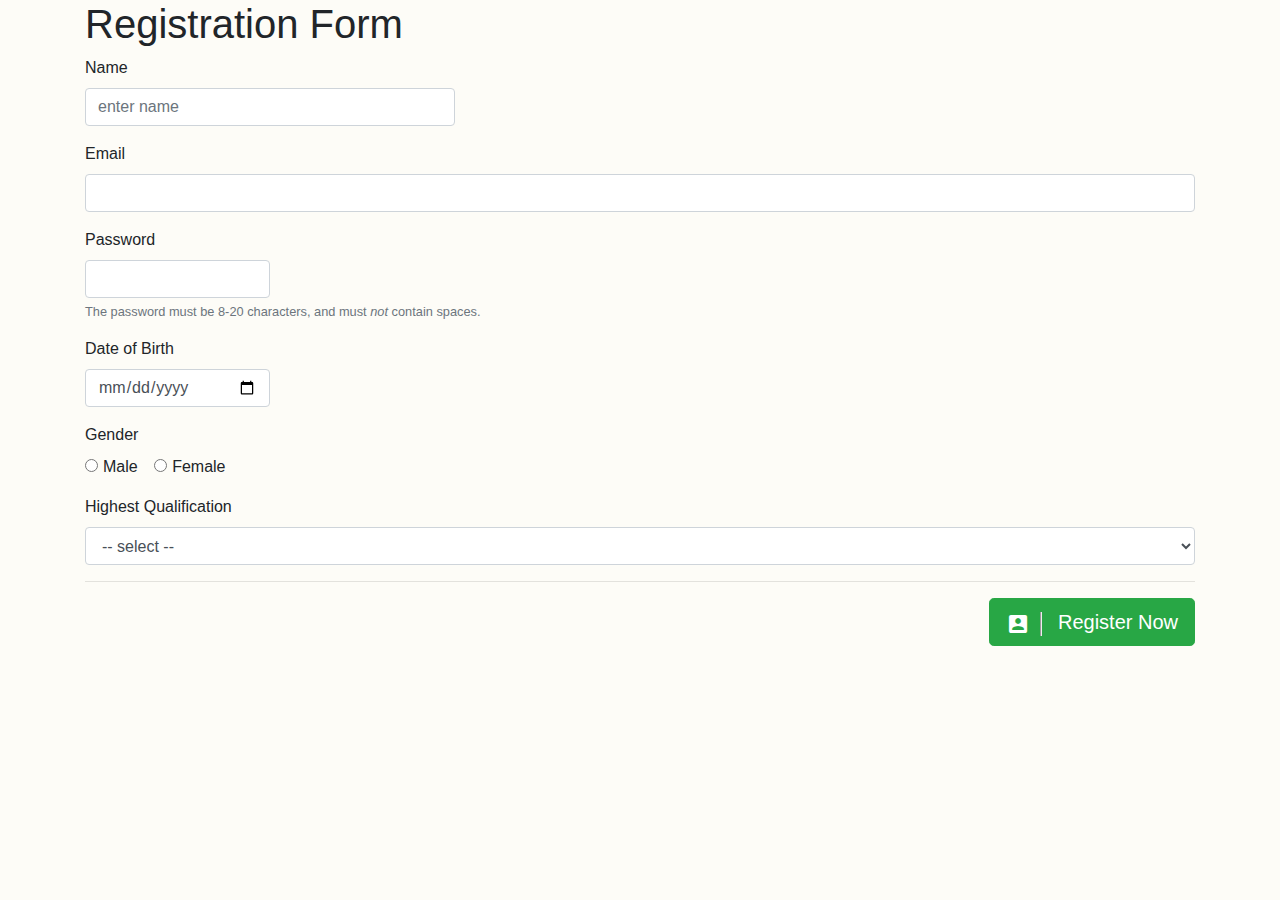
<file: HTML_CSS_JS/jQueryBootstrap4/index.html>
<!doctype html>
<html>

<head>
	<title>jQuery Form Validation</title>

	<link rel="stylesheet" href="css/bootstrap.4.1.3.min.css">
	<link rel="stylesheet" href="https://fonts.googleapis.com/icon?family=Material+Icons">
	<link rel="stylesheet" href="css/site.css">

	<!-- for list of Material Icons: https://material.io/tools/icons/?style=baseline -->

	<script src="js/jquery.3.3.1min.js"></script>
	<script src="js/popper.1.14.3.min.js"></script>
	<script src="js/bootstrap.4.1.3.min.js"></script>
	<script src="js/validate.js"></script>
</head>

<body>

	<div class="container">

		<h1>Registration Form</h1>

		<form id="Form1" name="Form1" method="GET" class="needs-validation" novalidate>
			<div class="form-group">
				<label for="tbName">Name</label>
				<input id="tbName" name="tbName" type="text" class="form-control col-4" required="required"
					maxlength="50" placeholder="enter name" />
				<div class="invalid-feedback">
					Please enter your name.
      			</div>
      			<div class="valid-feedback">
      				Looks good!
      			</div>
			</div>
			<div class="form-group">
				<label for="tbEmail">Email</label>
				<input id="tbEmail" name="tbEmail" type="email" class="form-control" required="required"
					maxlength="60" />
				<div class="invalid-feedback">
					Please enter a valid email address
				</div>
			</div>
			<div class="form-group">
				<label for="tbPassword">Password</label>
				<input id="tbPassword" name="tbPassword" type="password" class="form-control col-2" required="required"
					maxlength="20" />
				<div class="invalid-feedback">
					Please enter password
				</div>
				<span class="form-text small text-muted">
					The password must be 8-20 characters, and must <em>not</em> contain spaces.
                </span>
			</div>
			<div class="form-group">
				<label for="tbDOB">Date of Birth</label>
				<input id="tbDOB" name="tbDOB" type="date" class="form-control col-2" required="required"
					maxlength="20" />
				<div class="invalid-feedback">
					Please enter your date of birth
				</div>
			</div>

			<div class="form-group">
				<label for="rdoGender">Gender</label>
				<br />
				<div class="form-check-inline">
					<label class="form-check-label">
						<input type="radio" class="form-check-input" name="optGender" value="M">Male
					</label>
				</div>
				<div class="form-check-inline">
					<label class="form-check-label">
						<input type="radio" class="form-check-input" name="optGender" value="F">Female
					</label>
				</div>
			</div>

			<div class="form-group">
                <label for="ddlQualification">Highest Qualification</label>
                <select id="ddlQualification" name="ddlQualification" required="required"
                	class="form-control">
                  <option value="">-- select --</option>
                  <option value="PG">Post-Graduate</option>
                  <option value="G">Graduate</option>
                  <option value="UG">Under Graduate</option>
                </select>
                <div class="invalid-feedback">
                	Please selected your highest qualification.
                </div>
			</div>
			<hr />
			<div class="form-group">
				<button type="submit" class="btn btn-success btn-lg float-right">
					<span class="material-icons">account_box</span>
					Register Now
				</button>
			</div>
		</form>
	</div>

</body>

</html>
</file>
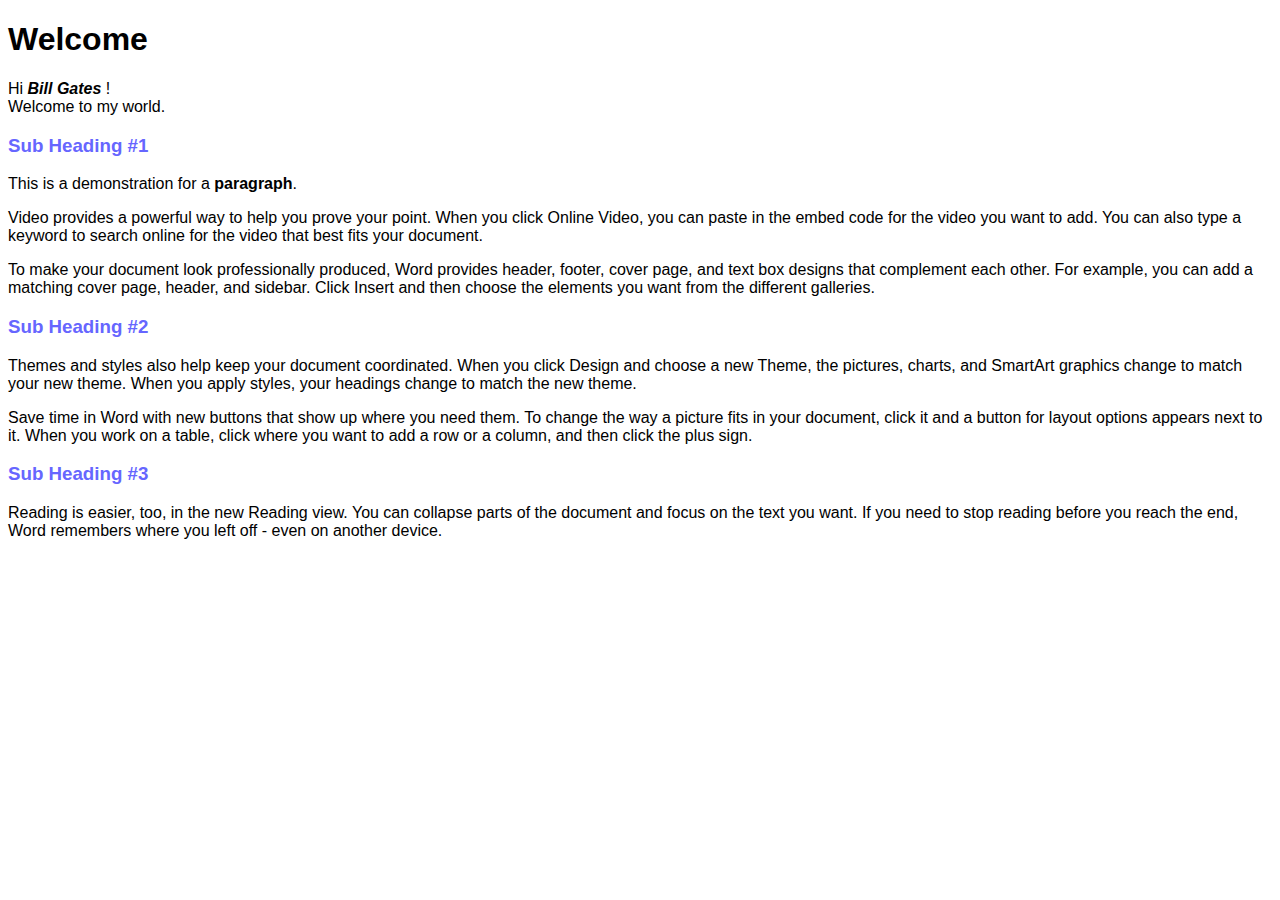
<file: HTML_CSS_JS/Demo01.html>
<!doctype html>
<html>
	<head>
		<title>My First Demo</title>
		<link rel="stylesheet" href="Demo02.css" />
	</head>
	<body>
		<h1>Welcome</h1>

		<p>
			Hi <b><i> Bill Gates </i></b>!
			<br />  
			Welcome to my world.
		</p>

		<h3><font color="#6666FF">Sub Heading #1</font></h3>

		<p>This is a demonstration for a <b>paragraph</b>.</p>

		<p>
			Video provides a powerful way to help you prove your point. When you click Online Video, you can paste in the embed code for the video you want to add. You can also type a keyword to search online for the video that best fits your document.
		</p>

		<p>
			To make your document look professionally produced, Word provides header, footer, cover page, and text box designs that complement each other. For example, you can add a matching cover page, header, and sidebar. Click Insert and then choose the elements you want from the different galleries.
		</p>

		<h3><font color="#6666FF">Sub Heading #2</font></h3>
		<p>
			Themes and styles also help keep your document coordinated. When you click Design and choose a new Theme, the pictures, charts, and SmartArt graphics change to match your new theme. When you apply styles, your headings change to match the new theme.
		</p>

		<p>
			Save time in Word with new buttons that show up where you need them. To change the way a picture fits in your document, click it and a button for layout options appears next to it. When you work on a table, click where you want to add a row or a column, and then click the plus sign.
		</p>

		<h3><font color="#6666FF">Sub Heading #3</font></h3>

		<p>
			Reading is easier, too, in the new Reading view. You can collapse parts of the document and focus on the text you want. If you need to stop reading before you reach the end, Word remembers where you left off - even on another device.
		</p>

	</body>
</html>
</file>
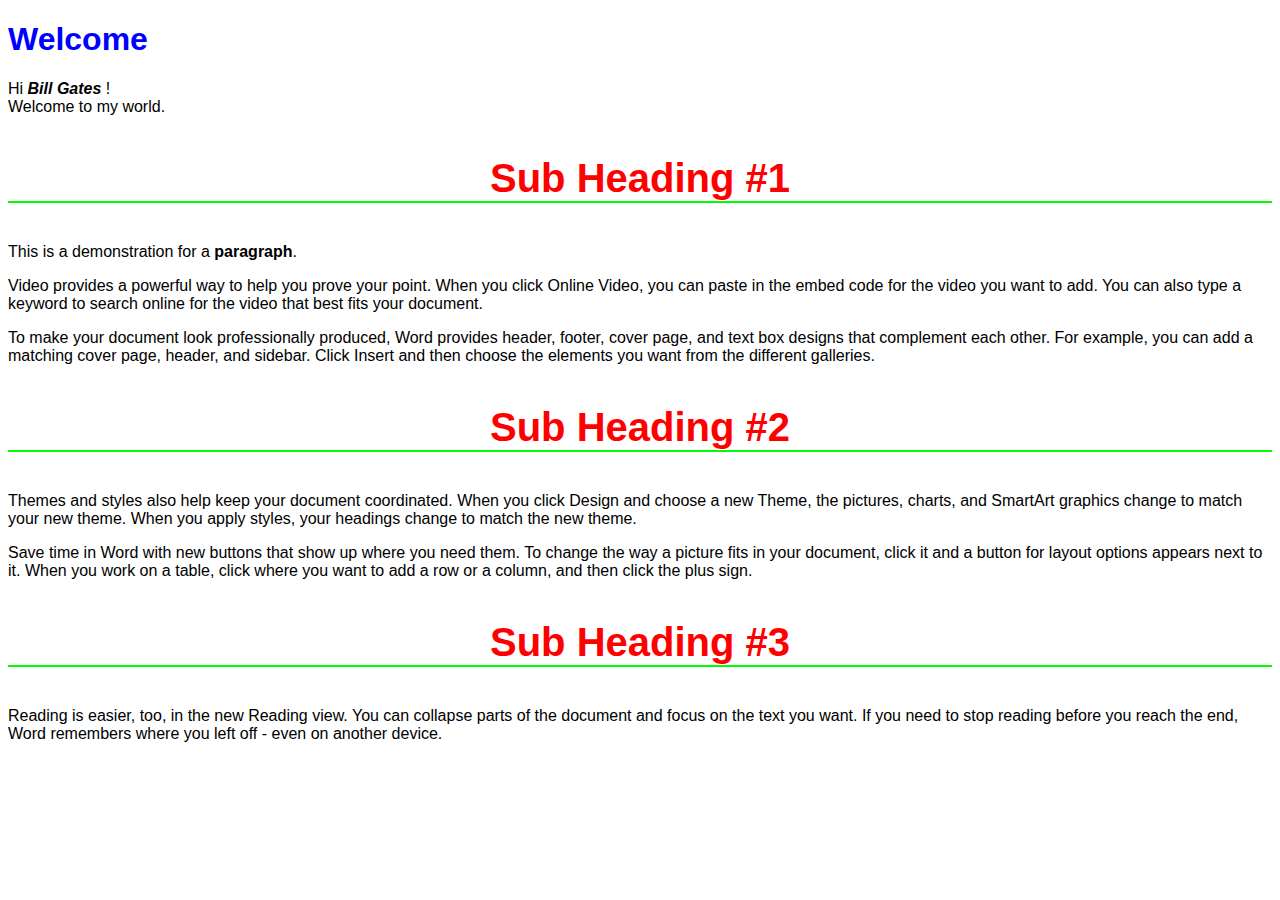
<file: HTML_CSS_JS/Demo02.html>
<!doctype html>
<html>
	<head>
		<title>My First Demo</title>
		<link rel="stylesheet" href="Demo02.css" />
		<style>
			/* CSS Styles defined in the HEAD Element */
			h3 {
				font-size: 2.5em;
				color: #ff0000;
				font-family: 'Brush Script MT', 'Arial';
				border-bottom: 2px solid #00ff00;
				text-align: center;
			}
		</style>
	</head>
	<body>
		<!-- example of inline style -->
		<h1 style="color:#0000FF">Welcome</h1>

		<p>
			Hi <b><i> Bill Gates </i></b>!
			<br />  
			Welcome to my world.
		</p>

		<!-- example of CSS style -->
		<h3>Sub Heading #1</h3>

		<p>This is a demonstration for a <b>paragraph</b>.</p>

		<p>
			Video provides a powerful way to help you prove your point. When you click Online Video, you can paste in the embed code for the video you want to add. You can also type a keyword to search online for the video that best fits your document.
		</p>

		<p>
			To make your document look professionally produced, Word provides header, footer, cover page, and text box designs that complement each other. For example, you can add a matching cover page, header, and sidebar. Click Insert and then choose the elements you want from the different galleries.
		</p>

		<h3>Sub Heading #2</h3>
		<p>
			Themes and styles also help keep your document coordinated. When you click Design and choose a new Theme, the pictures, charts, and SmartArt graphics change to match your new theme. When you apply styles, your headings change to match the new theme.
		</p>

		<p>
			Save time in Word with new buttons that show up where you need them. To change the way a picture fits in your document, click it and a button for layout options appears next to it. When you work on a table, click where you want to add a row or a column, and then click the plus sign.
		</p>

		<h3>Sub Heading #3</h3>

		<p>
			Reading is easier, too, in the new Reading view. You can collapse parts of the document and focus on the text you want. If you need to stop reading before you reach the end, Word remembers where you left off - even on another device.
		</p>

	</body>
</html>
</file>
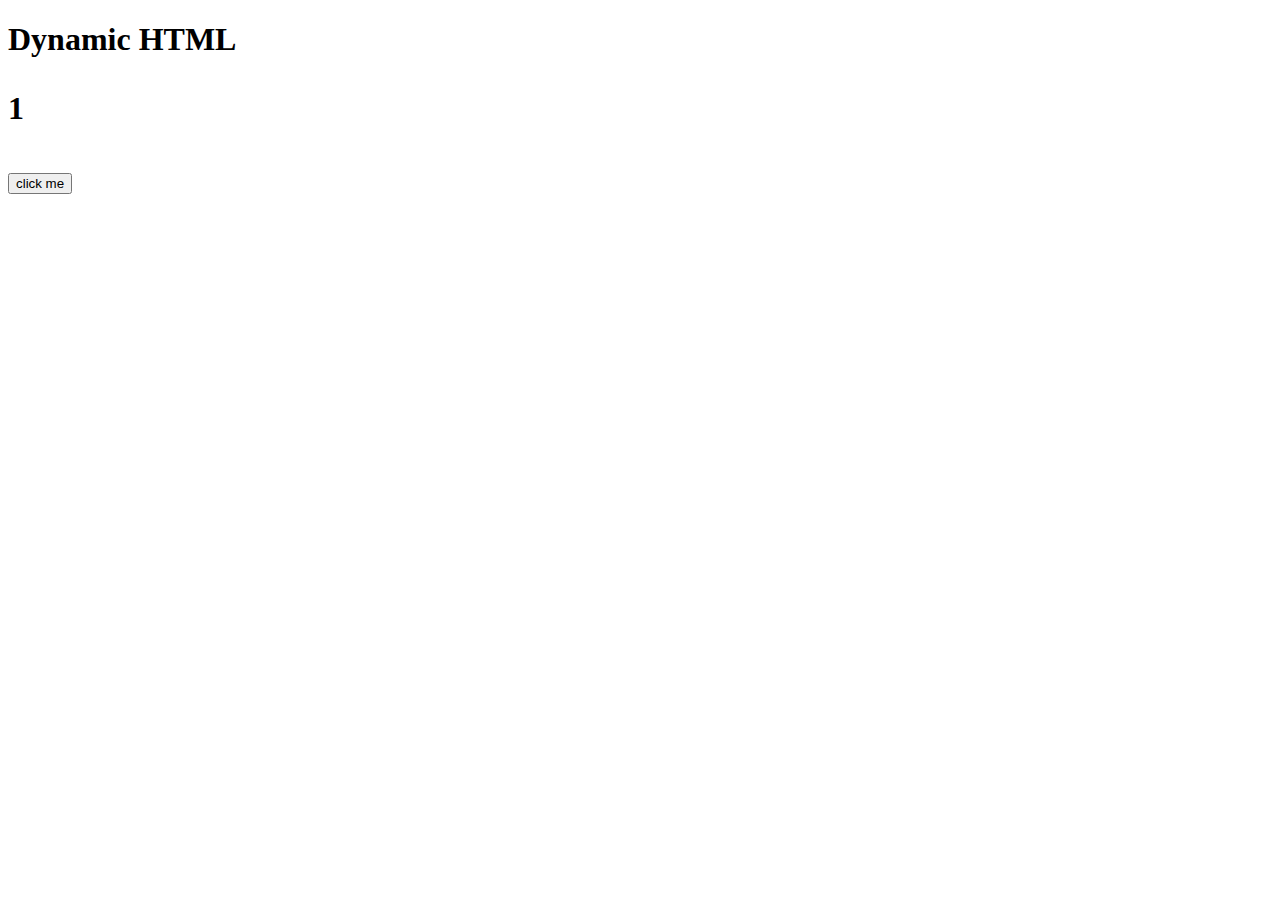
<file: HTML_CSS_JS/Demo03_dhtml.html>
<!doctype HTML>
<html>
	<head>

		<style>
		</style>

	</head>
	<body>

		<h1>Dynamic HTML</p>

		<p id="p1">1</p>

		<input type="button" value="click me" onclick="clickMe()" >

		<script type="text/javascript">
			function clickMe() {
				let i = document.getElementById('p1').innerText;

				window.document.getElementById('p1').innerHTML = parseInt(i) + 1;
			}
		</script>
	</body>
</html>
</file>
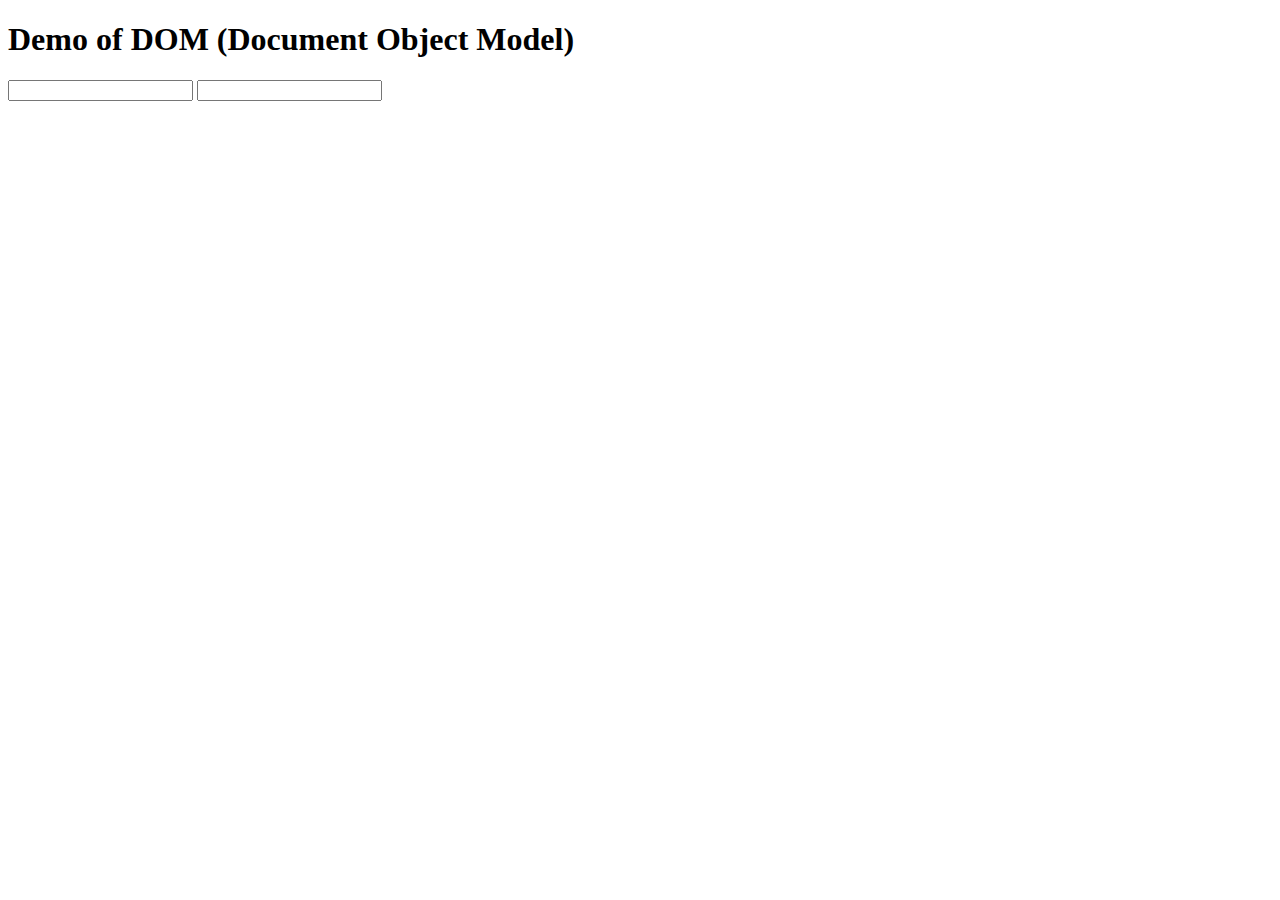
<file: HTML_CSS_JS/Demo04_object.html>
<!doctype HTML>
<html>
	<head>
		<title>Demo of DOM</title>
	</head>
	<body>
		<h1>Demo of DOM (Document Object Model)</h1>

		<input type="text" id="txtName" name="txtName"  onChange="fCheckIfEmpty('txtName')"/>
		<input type="text" id="txtAge" name="txtAge"    onChange="fCheckIfEmpty2(this)" />

		<script type="text/javascript">

			function fCheckIfEmpty(txt) {
				if( document.getElementById(txt).value == ''){
					alert('cannot be empty');
				}
			}

			function fCheckIfEmpty2(txt) {
				if (txt.value = '') {
					alert('cannot be empty');
				}
			}


			function Employee(id, name) {
				this.ID = id;
				this.Name = name;

				this.Work = function() {
					alert('Employee ' + this.Name + ' is working today');
				};
			}

			var obj = new Employee(10, 'First employee');

			alert( 'Employee ID: ' + obj.ID + ', Name = ' + obj.Name );
			obj.Work();

		</script>

	</body>
</html>
</file>
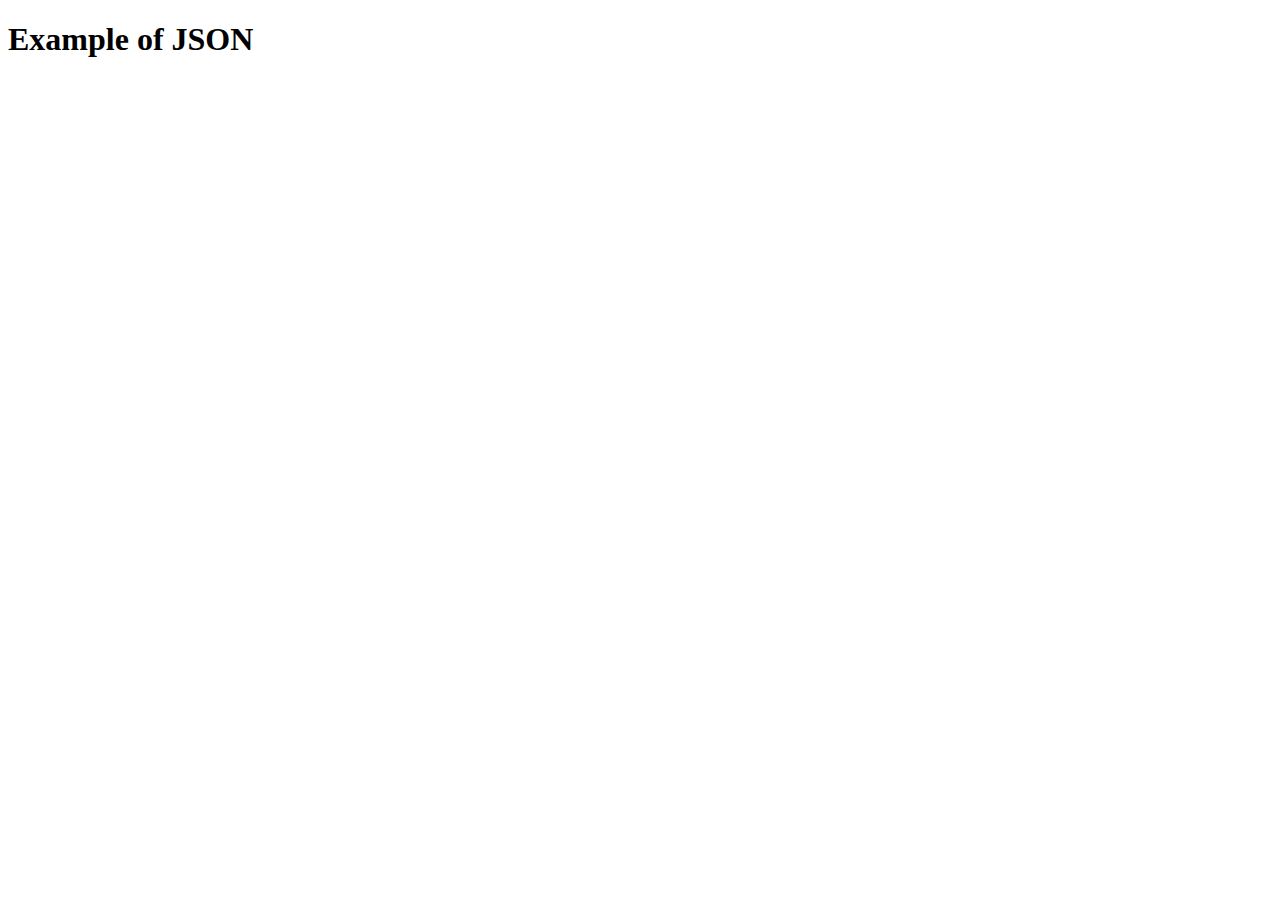
<file: HTML_CSS_JS/Demo05_object.html>
<!doctype HTML>
<html>
	<head>
		<title>Demo of JSON</title>
	</head>
	<body>

		<h1>Example of JSON</h1>

		<script type="text/javascript">

			var obj = {
				'ID' : 10,
				'Name' : 'First Employee',

				'Work': function() {
							alert('Employee ' + this.Name + ' is working today');
						}
			};

			alert( 'Employee ID: ' + obj.ID + ', Name = ' + obj.Name );
			obj.Work();

		</script>

	</body>
</html>
</file>
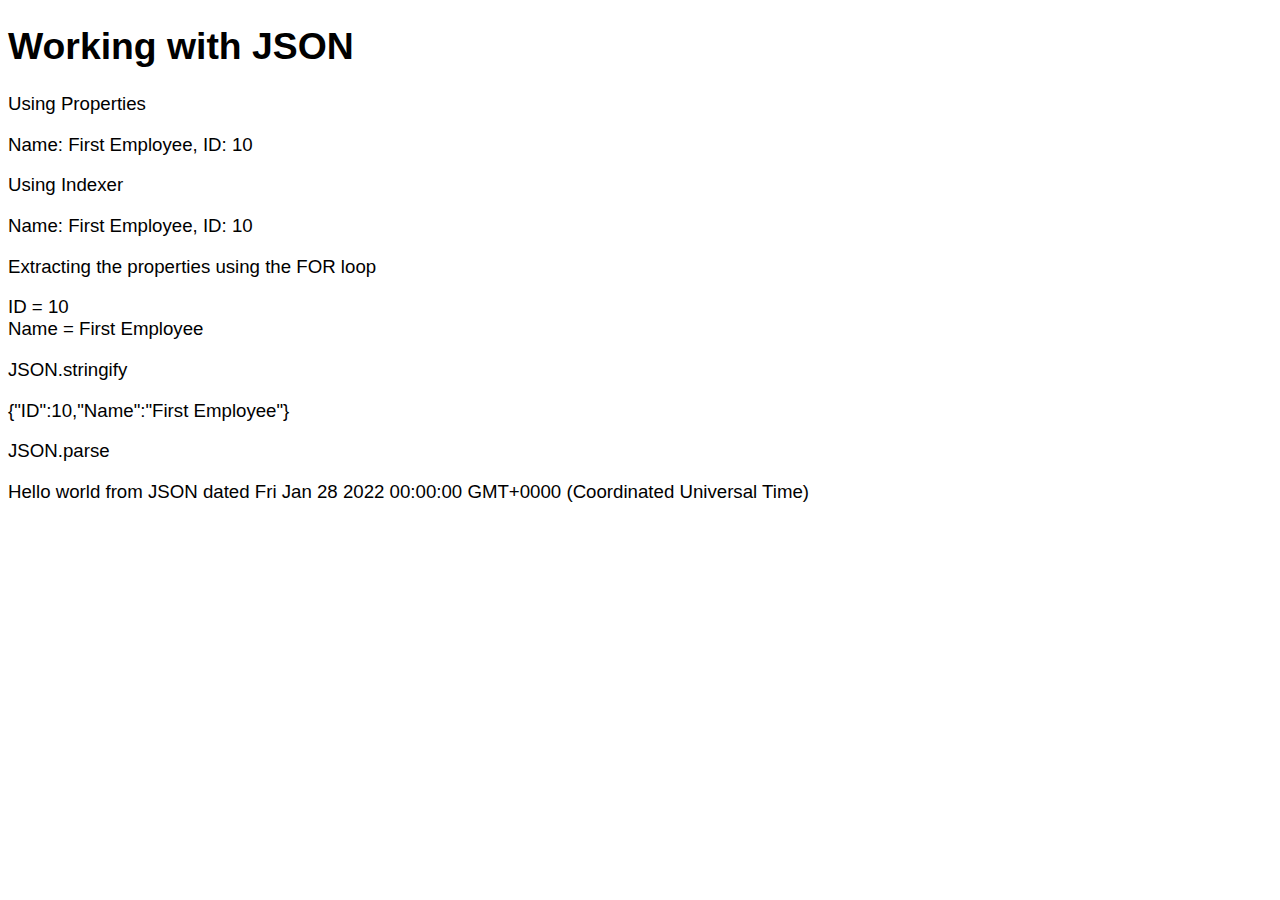
<file: HTML_CSS_JS/Demo06_object.html>
<!doctype HTML>
<html>
	<head>
			<title>Example of JSON</title>
			<style>
				body {
					font-family: Consolas, Arial;
					font-size: 14pt;
				}
			</style>
	</head>
	<body>

		<h1>Working with JSON</h1>

		<p>Using Properties</p>
		<p id='p1'></p>

		<p>Using Indexer</p>
		<p id='p2'></p>

		<p>Extracting the properties using the FOR loop</p>
		<p id='p3'></p>

		<p>JSON.stringify</p>
		<p id='p4'></p>

		<p>JSON.parse</p>
		<p id="p5"></p>


		<script type="text/javascript">

			var emp = {
				"ID" : 10,
				"Name" : 'First Employee'
			};

			document.getElementById('p1').innerHTML
				= 'Name: ' + emp.Name + ', ID: ' + emp.ID;

			document.getElementById('p2').innerHTML
				= 'Name: ' + emp['Name'] + ', ID: ' + emp['ID'];

			let txt = '';
			for( let p in emp ) {
				txt += p + ' = ' + emp[p] + '<br />'
			}
			document.getElementById('p3').innerHTML = txt;


			let str = JSON.stringify(emp);
			document.getElementById('p4').innerHTML = str;

			// str = { "Greeting": "Hello world from JSON", "PublishDate" : "2022-01-28" };		// JSON OBJECT
			str = '{ "Greeting": "Hello world from JSON", "PublishDate" : "2022-01-28" }';		    // stringified version of the JSON

			let obj = JSON.parse(str);
			document.getElementById('p5').innerHTML = obj.Greeting + ' dated ' + new Date(obj.PublishDate);

		</script>

	</body>
</html>
</file>
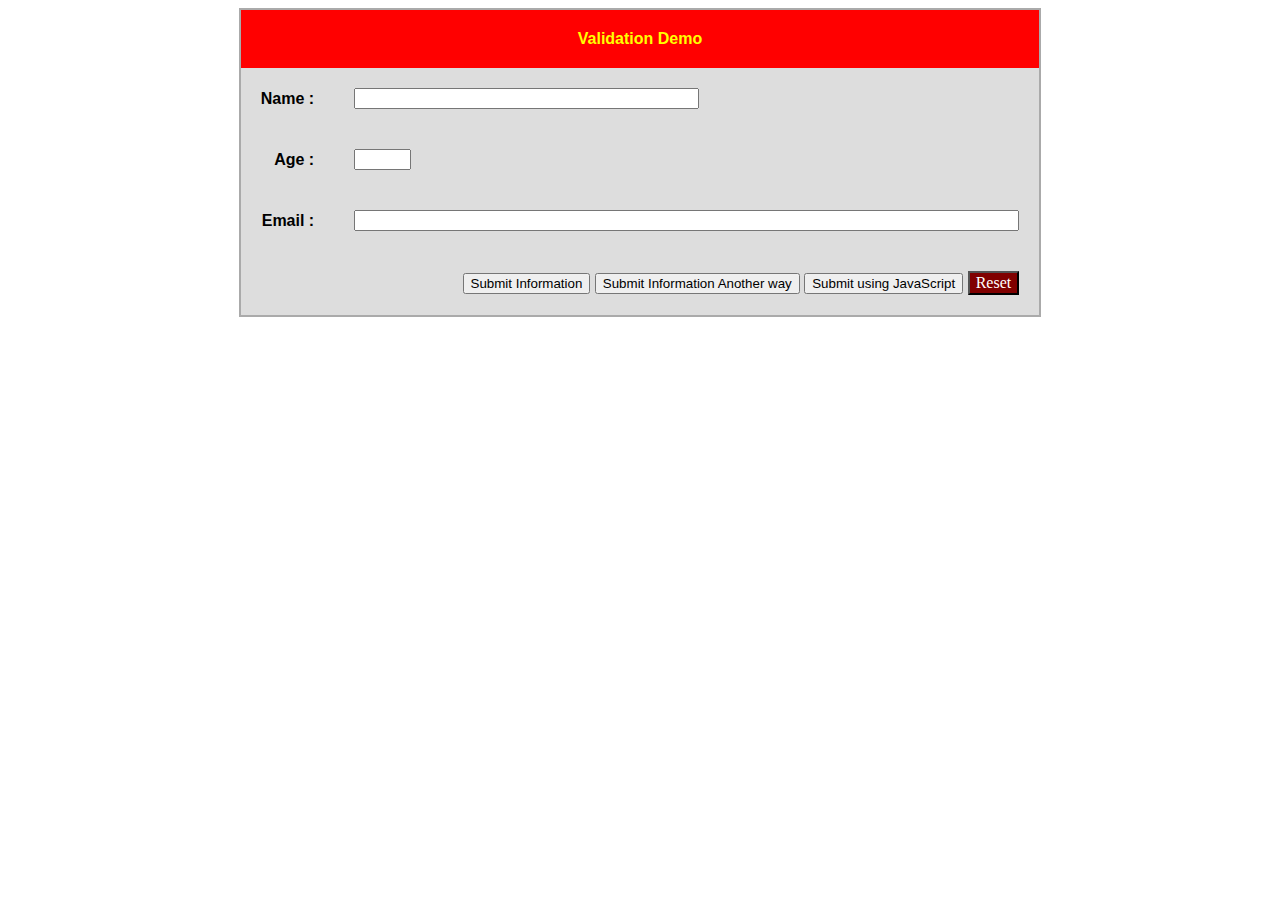
<file: HTML_CSS_JS/Demo07_FormValidation.html>
<html>
	<head>
		<title>Demo of Form Validation</title>
		<style>
			<!--
				#Table1
				{
					border-top: 2px solid #AAAAAA;
					border-left: 2px solid #AAAAAA;
					border-bottom: 2px solid #AAAAAA;
					border-right: 2px solid #AAAAAA;
					font-family: Verdana, Arial;
					font-size: 12pt;
				}

				#TableHeading
				{
					background-color: #FF0000;
					color: #FFFF00;
					font-weight: bold;
				}

				#btnSubmit, #btnReset
				{
					font-family: Verdana;
					font-size: 12pt;
					background-color: #800000;
					color: #FFFFFF;
				}

				.err
				{
					color: #FF0000;
					font-weight: bold;
				}
			-->
		</style>
		<script language="JavaScript" type="text/javascript">
			<!--
				function fCheckRequired( txtBox, errSpan )
				{
					var isValid = false;
					if( txtBox.value == "" )
					{
						errSpan.innerText = "*";
					}
					else
					{
						errSpan.innerText = "";
						isValid = true;
					}
					return isValid;
				}

				function fValidateAge()
				{
					var isValid = fCheckRequired( document.getElementById('txtAge'), document.getElementById('errAge') );
					if( ! isValid )
					{
						errAge.innerText = "Age cannot be empty";
					}
					else
					{
						// var nAge = parseInt( document.getElementById('txtAge' ).value;

						var nAge = parseInt(window.document.Form1.txtAge.value);
						if( isNaN(nAge) )
						{
							errAge.innerText = "Age has to be a number.";
							isValid = false;
						}
						else
						{
							if( nAge >= 18 && nAge <= 65 )
							{
								errAge.innerText = "";
								isValid = true;
							}
							else
							{
								errAge.innerText = "Valid Age is between 18 and 65.";
								isValid = false;
							}
						}
					}
					return isValid;
				}

				function fValidateName()
				{
					var isValid = fCheckRequired( window.document.Form1.txtName, document.getElementById('errName') );
					return isValid;
				}

				function fValidateAll()
				{
					var isValidName, isValidAge;
					isValidName = fValidateName();
					isValidAge = fValidateAge();
					return( isValidName && isValidAge );
				}

				function fClearAll()
				{
					errName.innerText = "";
					errAge.innerText = "";
				}
				function fSubmitMe()
				{
					window.document.Form1.submit();
				}
			// -->
		</script>
	</head>
	<body>
		<form id="Form1" name="Form1" onSubmit="JavaScript:return fValidateAll();" >
			<table id="Table1" border="0" cellpadding="20" cellspacing="0"
				       align="center" bgcolor="#DDDDDD">
				<tr>
					<th id="TableHeading" colspan="2">Validation Demo</th>
				</tr>
				<tr>
					<th align="right">Name :</th>
					<td align="left">
						<input type="text" id="txtName" name="txtName"
						            size="40" maxlength="50"
						            onchange="JavaScript: fValidateName();" />
						<span id="errName" class="err"></span>
					</td>
				</tr>
				<tr>
					<th align="right">Age :</th>
					<td align="left">
						<input type="text" id="txtAge" name="txtAge"
						            size="4" maxlength="2"
						            onchange="JavaScript:fValidateAge();" />
						<span id="errAge" class="err"></span>
					</td>
				</tr>
				<tr>
					<th align="right">Email :</th>
					<td align="left">
						<input type="text" id="txtEmail" name="txtEmail"
						            size="80" maxlength="60"
						            onchange="JavaScript:fValidateEmail();" />
						<span id="errEmail" class="err"></span>
					</td>
				</tr>
				<tr>
					<td colspan="2" align="right">
						<input type="submit" id="btnSubmit1" name="btnSubmit1"
							        value="Submit Information"/>
						<input type="submit" id="btnSubmit2" name="btnSubmit2"
							        value="Submit Information Another way"/>
						<input type="button" id="btnSubmit3" name="btnSubmit3"
									value="Submit using JavaScript"
									onclick="JavaScript: fSubmitMe();" />
						<input type="reset" id="btnReset" name="btnReset"
								    value="Reset"
								    onClick="JavaScript: fClearAll();" />
					</td>
				</tr>
			</table>
		</form>
	</body>
</html>
</file>
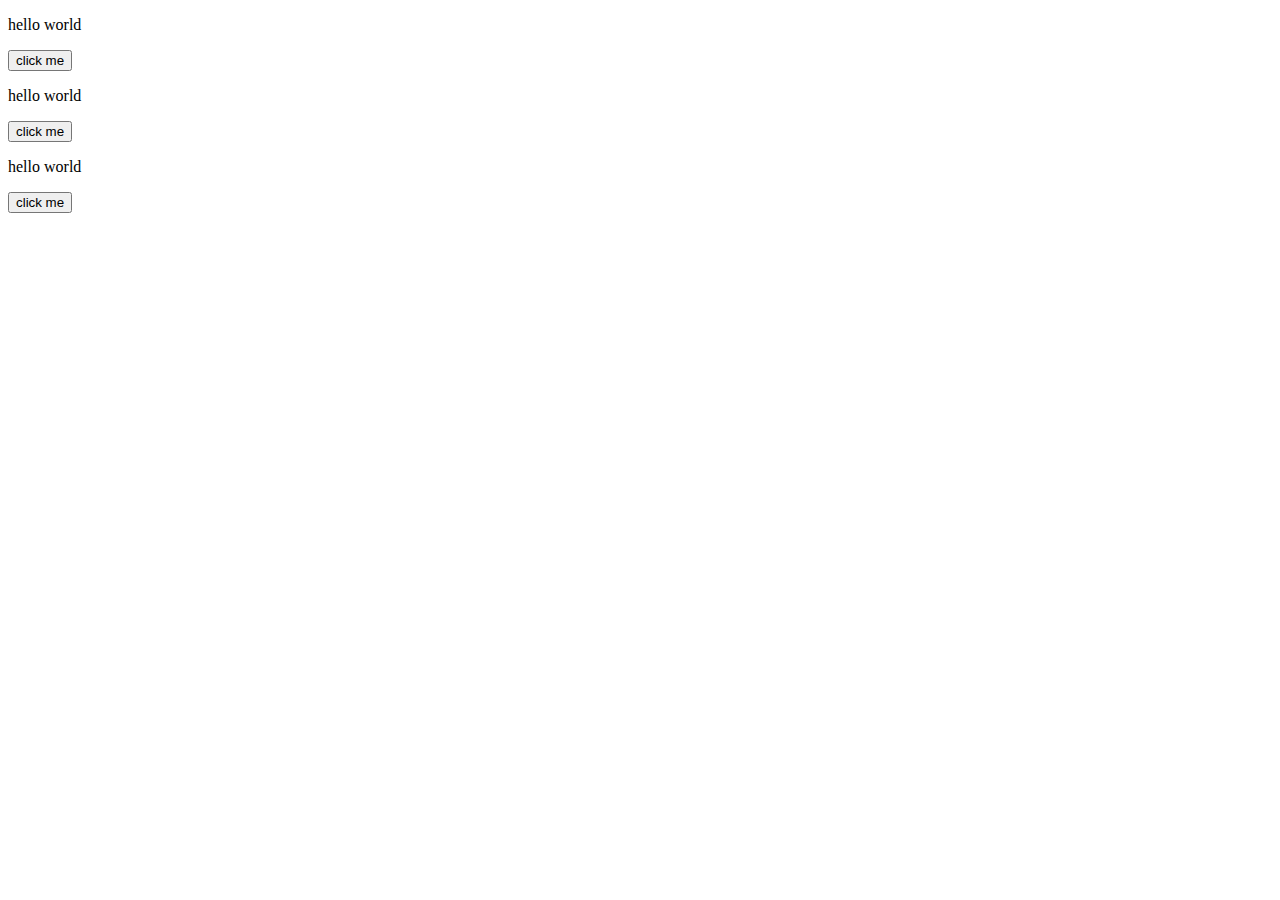
<file: HTML_CSS_JS/Demo08_jquery.html>
<!DOCTYPE html>
<html>
<head>
<script src="https://ajax.googleapis.com/ajax/libs/jquery/3.6.0/jquery.min.js"></script>
</head>

<body>

	<p id="p1">hello world</p>
	<button onclick="fOne()">click me</button>
    
        <p id="p2">hello world</p>
	<button onclick="fTwo()">click me</button>
    

        <p id="p3">hello world</p>
	<button onclick="fThree()">click me</button>

    <script>
    	function fOne() {
        	document.getElementById('p1').innerHTML = 'demonstration';
        }
        
        function fTwo() {
		// show the data (TEXT) in the paragraph
		let theText = $('#p2').text();
        	alert( theText );

		// change the data (TEXT) in the paragraph
		$('#p2').text('another <b>demo</b>');
        }
        
        function fThree() {
		// change the data (HTML) in the paragraph
		$('#p3').html('another <b>demo</b>');
        }

    </script>
</body>
</html>
</file>
<file: HTML_CSS_JS/jQueryBootstrap4/css/site.css>
body
{
	background-color: #fdfcf7;
}

button span.material-icons {
    vertical-align: middle;
    padding-right: 10px;
    margin-right: 10px;
    border-right: 2px groove;
}
</file>
<file: HTML_CSS_JS/Demo02.css>
body {
	font-family: 'Consolas', 'Arial';
	font-size: 1em;
}
</file>
